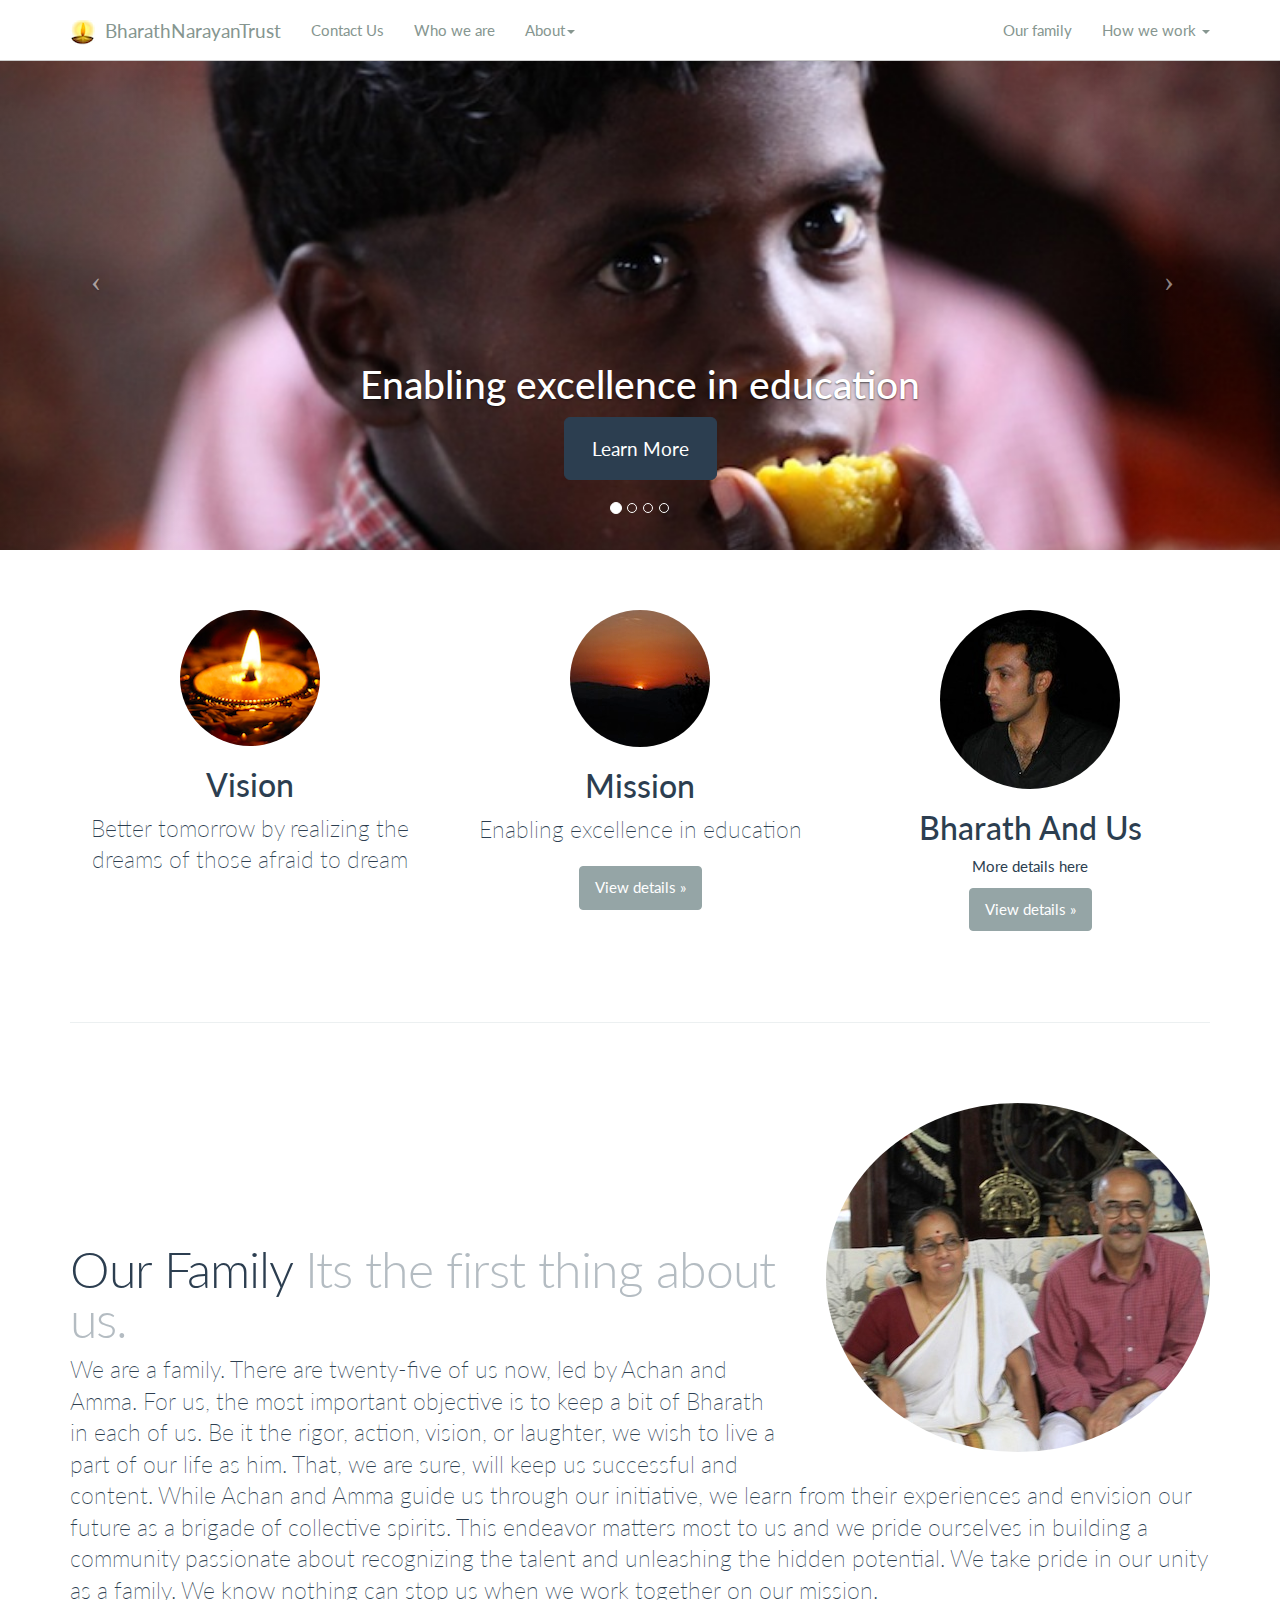
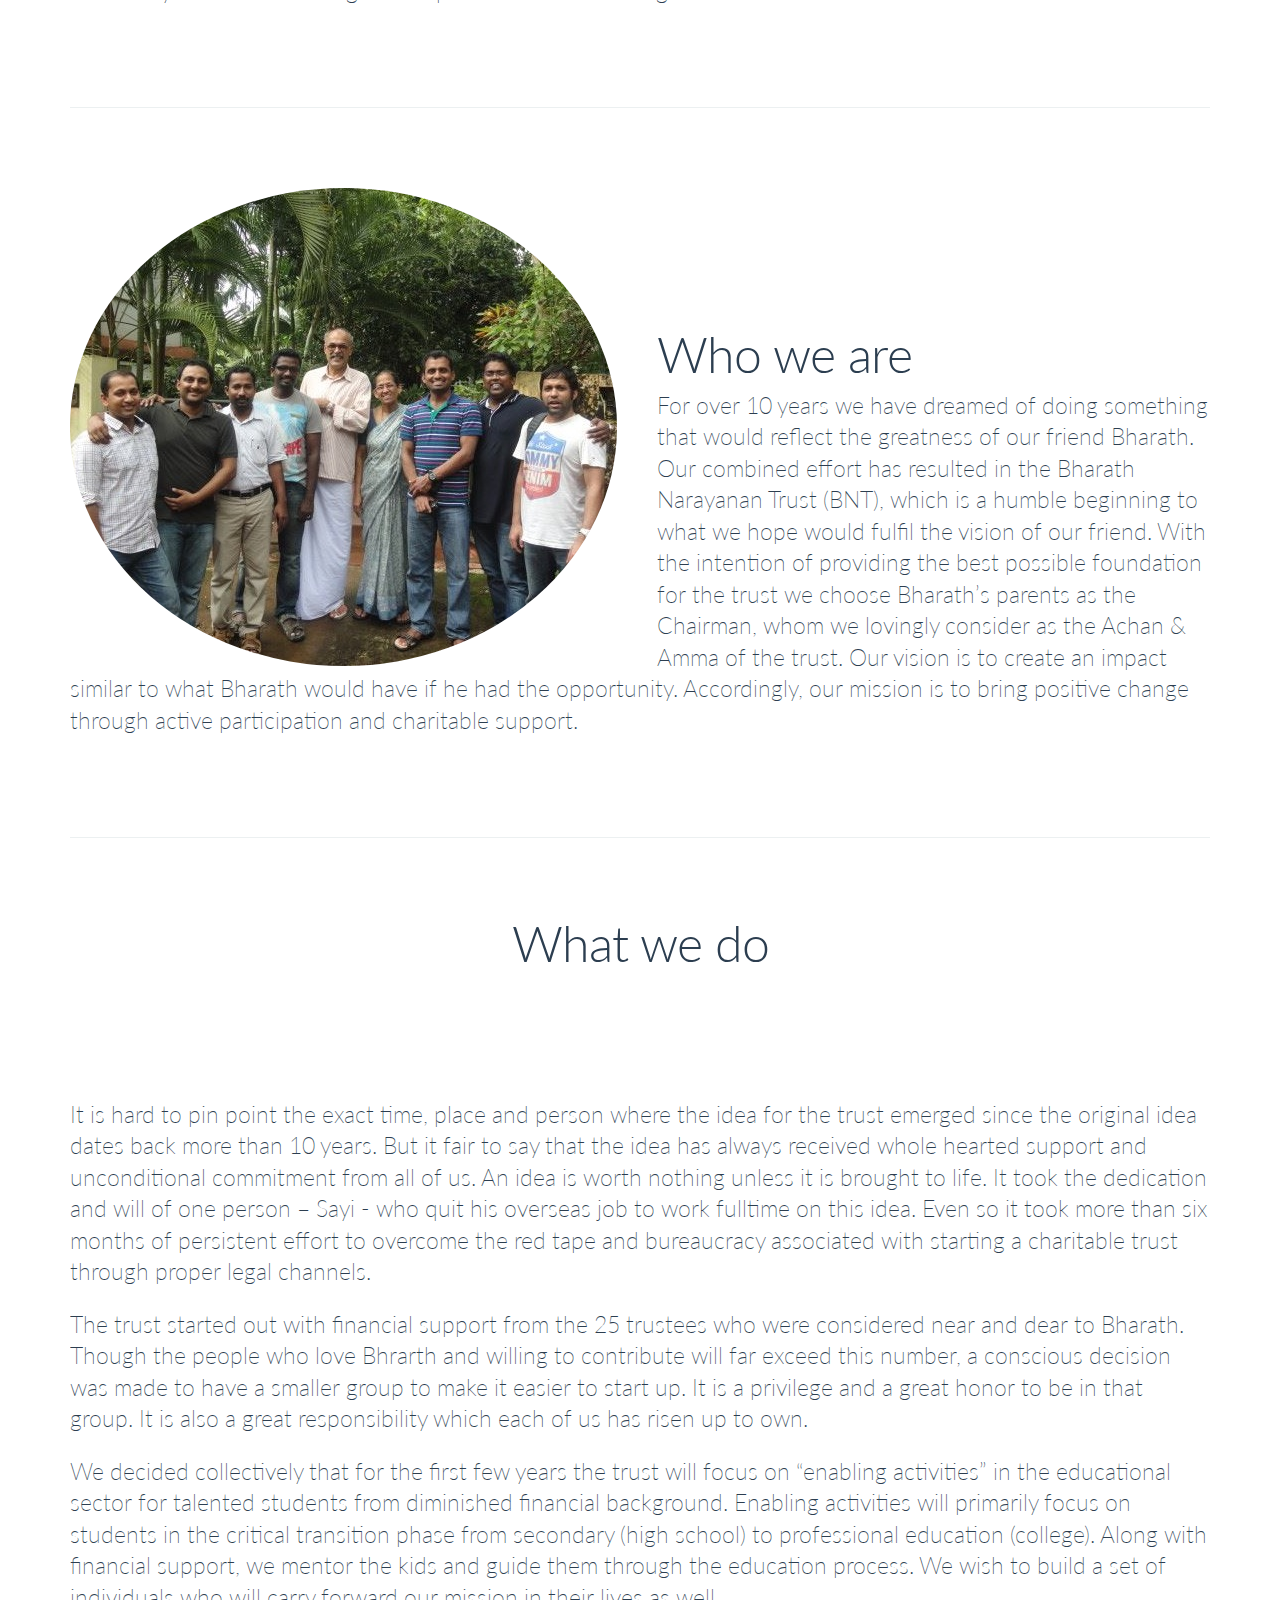
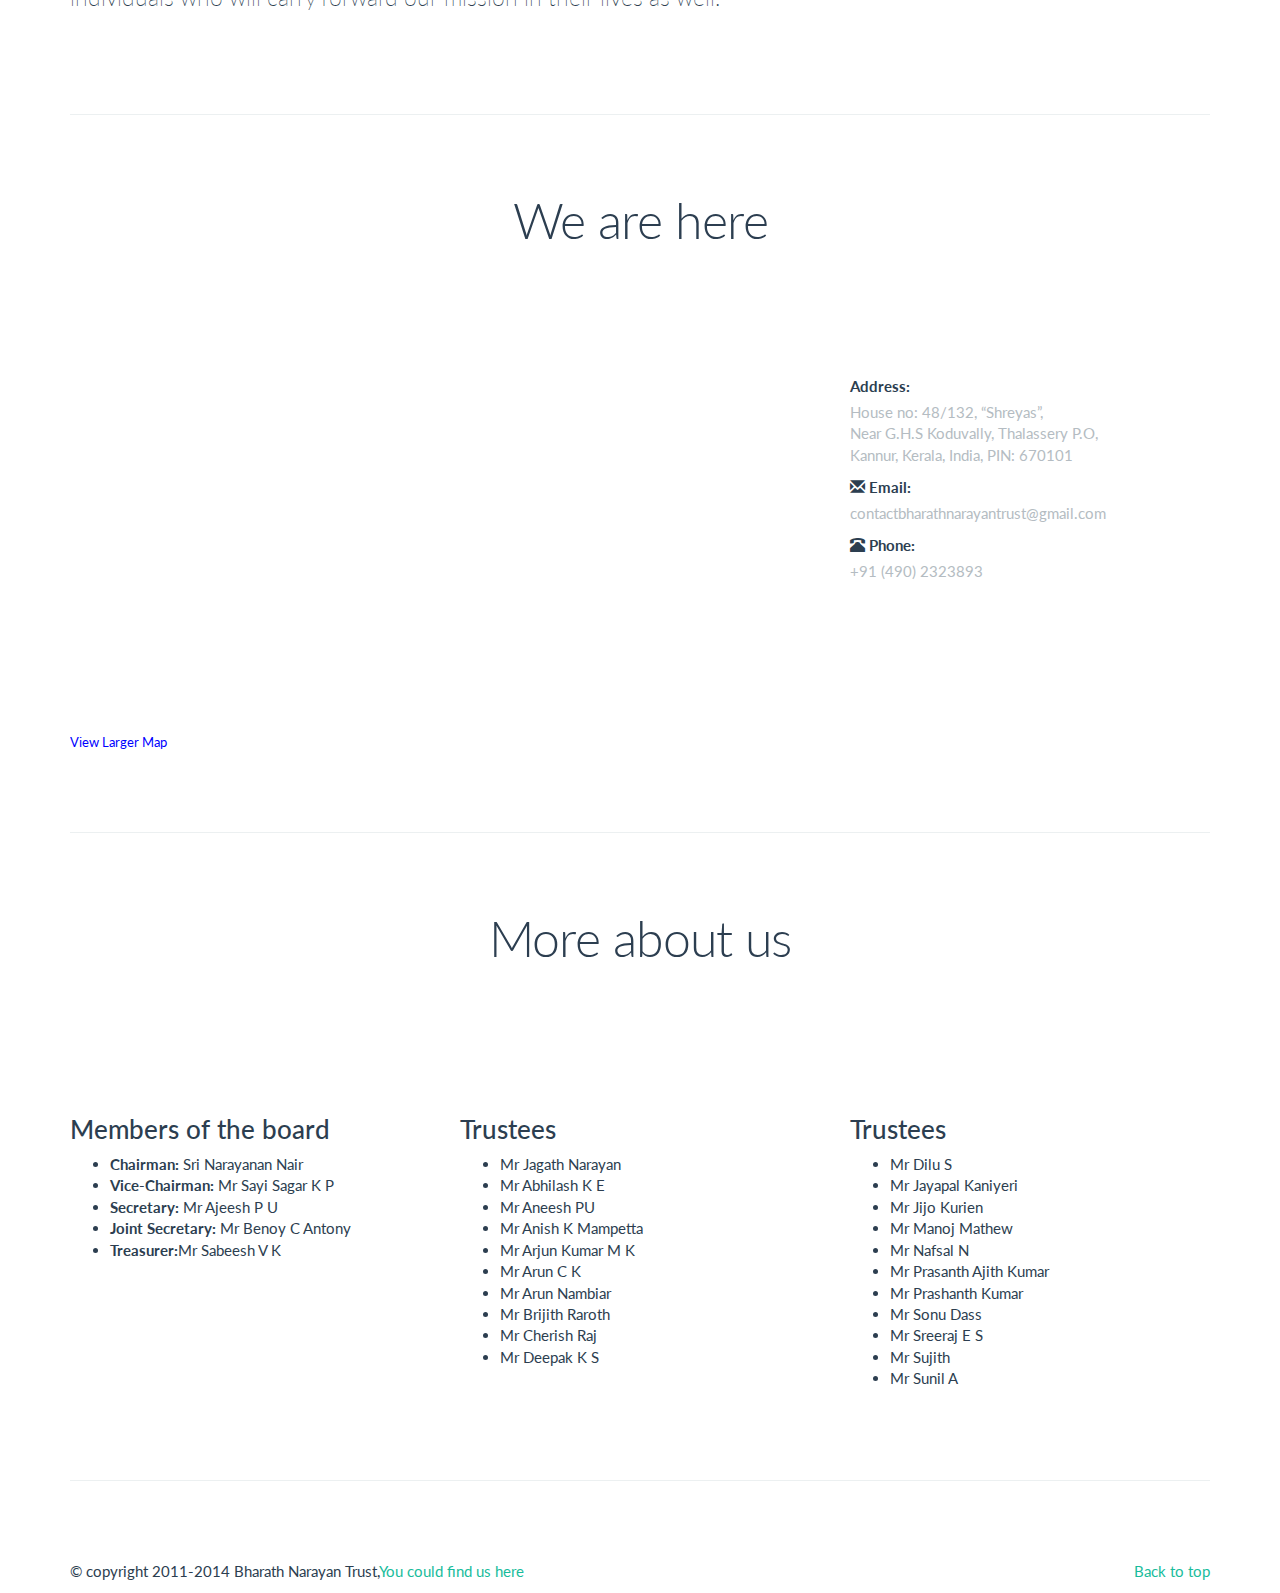
<file: index.html>
<!DOCTYPE html>
<html lang="en">
  <head>
    <title>Bharath narayan trust</title>
    <meta name="viewport" content="width=device-width, initial-scale=1.0">
      <meta name="description" content="We are a family. There are twenty-five of us now, led by Achan and Amma. For us, the most important objective is to keep a bit of Bharath in each of us. Be it the rigor, action, vision, or laughter, we wish to live a part of our life as him. That, we are sure, will keep us successful and content. While Achan and Amma guide us through our initiative, we learn from their experiences and envision our future as a brigade of collective spirits. This endeavor matters most to us and we pride ourselves in building a community passionate about recognizing the talent and unleashing the hidden potential. We take pride in our unity as a family. We know nothing can stop us when we work together on our mission.">
    <meta charset="utf-8">
   <link href='assets/images/favicon.ico' rel='bharathnarayantrust icon'>

      <link rel="stylesheet" href="assets/stylesheets/bootstrap.css" media="screen">
    <link rel="stylesheet" href="assets/stylesheets/main.css" media="screen">

      <!-- HTML5 shim and Respond.js IE8 support of HTML5 elements and media queries -->
    <!--[if lt IE 9]>
      <script src="assets/javascript/html5shiv.js"></script>
      <script src="assets/javascript/respond.min.js"></script>
    <![endif]-->

  </head>
  <body data-spy="scroll" data-target=".bnt-navbar">

    <div class="navbar navbar-default navbar-fixed-top bnt-navbar">
      <div class="container">
        <div class="navbar-header">
          <a href="../" class="navbar-brand"><img class="img-logo" src="assets/images/bnt.png">BharathNarayanTrust</a>
          <button class="navbar-toggle" type="button" data-toggle="collapse" data-target="#navbar-main">
            <span class="icon-bar"></span>
            <span class="icon-bar"></span>
            <span class="icon-bar"></span>
          </button>
        </div>
        <div class="navbar-collapse collapse" id="navbar-main">
          <ul class="nav navbar-nav">

            <li>
              <a href="#contact-us">Contact Us</a>
            </li>
            <li>
                  <a href="#who-we-are">Who we are</a>
            </li>

            <li class="dropdown">
              <a class="dropdown-toggle" data-toggle="dropdown" href="#" id="about">About<span class="caret"></span></a>
              <ul class="dropdown-menu" aria-labelledby="about">
                  <li><a tabindex="-1" href="#what-we-do">What we do</a></li>
                  <li class="divider"></li>
                  <li><a tabindex="-1" href="#more-about-us">More about us</a></li>

              </ul>
            </li>

          </ul>

          <ul class="nav navbar-nav navbar-right">
            <li><a href="#our-family" target="_blank">Our family</a></li>
              <li class="dropdown">
                  <a class="dropdown-toggle" data-toggle="dropdown" href="#" id="themes">How we work <span class="caret"></span></a>
                  <ul class="dropdown-menu" aria-labelledby="themes">
                      <li><a tabindex="-1" href="at-the-forefront-of-education.html">At the forefront of education</a></li>
                      <li class="divider"></li>
                      <li><a tabindex="-1" href="bnt-at-iritti-tribal-colony.html">BNT at Iritti Adivase colony</a></li>
                  </ul>
              </li>
          </ul>

        </div>
      </div>
    </div>
    <div id="bntCarousel" class="carousel slide clearfix">

        <!-- Indicators -->

        <ol class="carousel-indicators">

            <li data-target="#bntCarousel" data-slide-to="0" class="active"></li>

            <li data-target="#bntCarousel" data-slide-to="1"></li>

            <li data-target="#bntCarousel" data-slide-to="2"></li>
            <li data-target="#bntCarousel" data-slide-to="3"></li>

        </ol>

        <div class="carousel-inner">
            <div class="item active">

                <img src="assets/images/IMG_3472.JPG" alt="bags of help at iritty">

                <div class="container">

                    <div class="carousel-caption">

                        <h1>Enabling excellence in education</h1>

                        <p><a class="btn btn-lg btn-primary" href="at-the-forefront-of-education.html">Learn More</a>

                        </p></pthis></div>

                </div>

            </div>
            <div class="item">

                <img src="assets/images/IMG_3432.JPG" alt="bags of help at iritty">

                <div class="container">

                    <div class="carousel-caption">

                        <h1>BNT At IRITTY</h1>

                        <p><a class="btn btn-lg btn-primary" href="bnt-at-iritti-tribal-colony.html">Learn More</a>

                        </p></pthis></div>

                </div>

            </div>

            <div class="item">

                <img src="assets/images/IMG_3446.JPG" alt="uncle with inhabitants of iritty colony">

                <div class="container">

                    <div class="carousel-caption">

                        <h1>BNT At IRITTY</h1>

                        <p>Uncle and Us distributing the bags</p>

                        <p><a class="btn btn-large btn-primary" href="bnt-at-iritti-tribal-colony.html">Learn more</a></p>

                    </div>

                </div>

            </div>

            <div class="item">

                <img src="assets/images/IMG_3464.JPG" alt="Sayi our chairman with inhabitants of iritty colony">

                <div class="container">

                    <div class="carousel-caption">

                        <h1>BNT At Iritty</h1>

                        <p>Sayi with bags of help</p>

                        <p><a class="btn btn-large btn-primary" href="bnt-at-iritti-tribal-colony.html">Learn More</a></p>

                    </div>

                </div>

            </div>

        </div>

        <!-- Controls -->

        <a class="left carousel-control" href="#bntCarousel" data-slide="prev">

            <span class="icon-prev"></span>

        </a>

        <a class="right carousel-control" href="#bntCarousel" data-slide="next">

            <span class="icon-next"></span>

        </a>

    </div>

    <div class="container">
        <div class="row">

            <div class="col-md-4 text-center">

                <img class="img-circle" src="assets/images/vision.png">

                <h2>Vision</h2>

                <p class="lead">Better tomorrow by realizing the dreams of those afraid to dream</p>

                <!--p><a class="btn btn-default" href="#">View details »</a></p-->

            </div>

            <div class="col-md-4 text-center">

                <img class="img-circle" src="assets/images/mission.jpg">

                <h2>Mission</h2>

                <p class="lead">Enabling excellence in education</p>

                <p><a class="btn btn-default" data-toggle="modal"  href="#missionModal">View details »</a></p>

            </div>

            <div class="col-md-4 text-center">

                <img class="img-circle" src="assets/images/bharath.jpg">

                <h2>Bharath And Us</h2>

                <p>More details here</p>

                <p><a class="btn btn-default" href="bharath-and-us.html#bharath">View details »</a></p>

            </div>

        </div><!-- /.row -->
        <hr class="featurette-divider">



        <div id="our-family" class="featurette">

            <img  class="featurette-image img-circle pull-right" src="assets/images/IMG_3421.JPG">

            <h2 class="featurette-heading">Our Family <span class="text-muted">Its the first thing about us.</span></h2>

            <p class="lead">We are a family. There are twenty-five of us now, led by Achan and Amma. For us, the most important objective is to keep a bit of Bharath in each of us. Be it the rigor, action, vision, or laughter, we wish to live a part of our life as him. That, we are sure, will keep us successful and content. While Achan and Amma guide us through our initiative, we learn from their experiences and envision our future as a brigade of collective spirits. This endeavor matters most to us and we pride ourselves in building a community passionate about recognizing the talent and unleashing the hidden potential. We take pride in our unity as a family. We know nothing can stop us when we work together on our mission.</p>

        </div>

        <hr class="featurette-divider">



        <div id="who-we-are" class="featurette">

            <img class="featurette-image img-circle pull-left" src="assets/images/small-us.jpg">

            <h2 class="featurette-heading">Who we are</h2>

            <p class="lead">For over 10 years we have dreamed of doing something that would reflect the greatness of our friend Bharath. Our combined effort has resulted in the Bharath Narayanan Trust (BNT), which is a humble beginning to what we hope would fulfil the vision of our friend. With the intention of providing the best possible foundation for the trust we choose Bharath’s parents as the Chairman, whom we lovingly consider as the Achan & Amma of the trust. Our vision is to create an impact similar to what Bharath would have if he had the opportunity. Accordingly, our mission is to bring positive change through active participation and charitable support.</p>

        </div>
        <hr class="featurette-divider">

        <h2 class="featurette-heading text-center">What we do</h2>


        <div id="what-we-do" class="featurette">
            <p class="lead">It is hard to pin point the exact time, place and person where the idea for the trust emerged since the original idea dates back more than 10 years. But it fair to say that the idea has always received whole hearted support and unconditional commitment from all of us. An idea is worth nothing unless it is brought to life. It took the dedication and will of one person – Sayi - who quit his overseas job to work fulltime on this idea. Even so it took more than six months of persistent effort to overcome the red tape and bureaucracy associated with starting a charitable trust through proper legal channels.</p>
            <p class="lead">The trust started out with financial support from the 25 trustees who were considered near and dear to Bharath. Though the people who love Bhrarth and willing to contribute will far exceed this number, a conscious decision was made to have a smaller group to make it easier to start up. It is a privilege and a great honor to be in that group. It is also a great responsibility which each of us has risen up to own.</p>
            <p class="lead">We decided collectively that for the first few years the trust will focus on “enabling activities” in the educational sector for talented students from diminished financial background. Enabling activities will primarily focus on students in the critical transition phase from secondary (high school) to professional education (college). Along with financial support, we mentor the kids and guide them through the education process. We wish to build a set of individuals who will carry forward our mission in their lives as well. </p>

        </div>

        <hr class="featurette-divider">

        <h2 id="contact-us" class="featurette-heading text-center">We are here</h2>

        <div  class="featurette">
            <div class="row">
                <div class="col-lg-8">
                    <iframe width="100%" height="350" frameborder="0" scrolling="no" marginheight="0" marginwidth="0" src="https://maps.google.com/maps?q=11.763969,75.483037&amp;num=1&amp;ie=UTF8&amp;t=m&amp;ll=11.771831,75.482254&amp;spn=0.029409,0.036478&amp;z=14&amp;output=embed"></iframe><br /><small><a href="https://maps.google.com/maps?q=11.763969,75.483037&amp;num=1&amp;ie=UTF8&amp;t=m&amp;ll=11.771831,75.482254&amp;spn=0.029409,0.036478&amp;z=14&amp;source=embed" style="color:#0000FF;text-align:left">View Larger Map</a></small>
                </div>
                <div class="col-lg-4">
                    <label>Address:</label>
                    <p class="text-muted">
                        House no: 48/132, “Shreyas”,<br/>
                        Near G.H.S Koduvally, Thalassery P.O,<br/>
                        Kannur, Kerala, India, PIN: 670101<br/>
                    </p>
                    <label><i class="glyphicon  glyphicon-envelope"></i> Email:</label><p class="text-muted">contactbharathnarayantrust@gmail.com</p>
                    <label><i class="glyphicon  glyphicon-phone-alt"></i> Phone:</label><p class="text-muted">+91 (490) 2323893</p>

                </div>
            </div>

        </div>
        <hr id="more-about-us" class="featurette-divider">
        <h2 class="featurette-heading text-center">More about us</h2>
        <div  class="featurette">
            <div class="row">
                <div class="col-lg-4">
                    <h3>Members of the board</h3>
                    <ul>
                        <li><strong>Chairman:</strong> Sri Narayanan Nair</li>
                        <li><strong>Vice-Chairman:</strong> Mr Sayi Sagar K P</li>
                        <li><strong>Secretary:</strong> Mr Ajeesh P U </li>
                        <li><strong>Joint Secretary:</strong> Mr Benoy C Antony</li>
                        <li><strong>Treasurer:</strong>Mr Sabeesh V K </li>

                    </ul>
                </div>
                <div class="col-lg-4">
                   <h3>Trustees</h3>
                   <ul>
                       <li>Mr Jagath Narayan</li>
                       <li>Mr Abhilash K E</li>
                       <li>Mr Aneesh PU</li>
                       <li>Mr Anish K Mampetta</li>
                       <li>Mr Arjun Kumar M K</li>
                       <li>Mr Arun C K</li>
                       <li>Mr Arun Nambiar</li>
                       <li>Mr Brijith Raroth</li>
                       <li>Mr Cherish Raj</li>
                       <li>Mr Deepak K S</li>
                   </ul>
                </div>
                <div class="col-lg-4">
                    <h3>Trustees</h3>

                    <ul>
                        <li>Mr Dilu S</li>
                        <li>Mr Jayapal Kaniyeri</li>
                        <li>Mr Jijo Kurien</li>
                        <li>Mr Manoj Mathew</li>
                        <li>Mr Nafsal N</li>
                        <li>Mr Prasanth Ajith Kumar</li>
                        <li>Mr Prashanth Kumar</li>
                        <li>Mr Sonu Dass</li>
                        <li>Mr Sreeraj E S</li>
                        <li>Mr Sujith</li>
                        <li>Mr Sunil A</li>
                    </ul>
                </div>
            </div>

        </div>

        <hr class="featurette-divider">


        <footer>
        <div class="row">
          <div class="col-lg-12">

              <p class="pull-right"><a href="#">Back to top</a></p>

              <p>© copyright 2011-2014 Bharath Narayan Trust,<a href="https://www.facebook.com/groups/448123468614975/">You could find us here</a></p>
          </div>
        </div>
        
      </footer>
    

    </div>
    <div class="modal fade" id="missionModal" tabindex="-1" role="dialog" aria-labelledby="myModalLabel" aria-hidden="true">
        <div class="modal-dialog">
            <div class="modal-content">
                <div class="modal-header">
                    <button type="button" class="close" data-dismiss="modal" aria-hidden="true">&times;</button>
                    <h4 class="modal-title text-center" id="myModalLabel">Enabling excellence in education</h4>
                </div>
                <div class="modal-body">
                    <ul>
                        <li><strong>Direct, long term positive impact :</strong><span class="text-muted"> Focus on activities that have a lasting impact, not so much on the quick wins.</span></li>
                        <li><strong>Focus on the needy:don’t create a need:</strong> <span class="text-muted"> Serve those who truly deserve to be served.</span></li>
                        <li><strong>Cause matters, affiliations don’t:</strong> <span class="text-muted"> Focus on the cause, everything else is secondary.</span></li>
                        <li><strong>Be humble, be personal:</strong> <span class="text-muted"> Build personal connections with every society.</span></li>
                        <li><strong>Money is a means, not the end: </strong><span class="text-muted"> Inspire, mentor and empower individuals.</span></li>
                        <li><strong>Normal is not good enough: </strong><span class="text-muted"> Be scrappy and bold; innovate and change the world.</span></li>
                    </ul>
                </div>

            </div><!-- /.modal-content -->
        </div><!-- /.modal-dialog -->
    </div><!-- /.modal -->

    <script src="assets/javascript/jquery-1.10.2.min.js"></script>
    <script src="assets/javascript/bootstrap.min.js"></script>
    <script>
        var idOfUserShown=0;
        function changeImage(){
            var width=$('.sfp-navbar-top').width();
            $('.item').css("max-width",width+"px");
            $('.item').css("overflow-x",'hidden');

            $('.item').height(500);
            $('.item').width(width);

        }
        $(document).ready(
                function(){
                    //changeImage();
                    //$(window).on("load resize", changeImage);



                }
        )
    </script>
    <script>
        (function(i,s,o,g,r,a,m){i['GoogleAnalyticsObject']=r;i[r]=i[r]||function(){
            (i[r].q=i[r].q||[]).push(arguments)},i[r].l=1*new Date();a=s.createElement(o),
                m=s.getElementsByTagName(o)[0];a.async=1;a.src=g;m.parentNode.insertBefore(a,m)
        })(window,document,'script','//www.google-analytics.com/analytics.js','ga');

        ga('create', 'UA-47111002-1', 'bharathnarayantrust.org');
        ga('send', 'pageview');

    </script>
  </body>
</html>
</file>
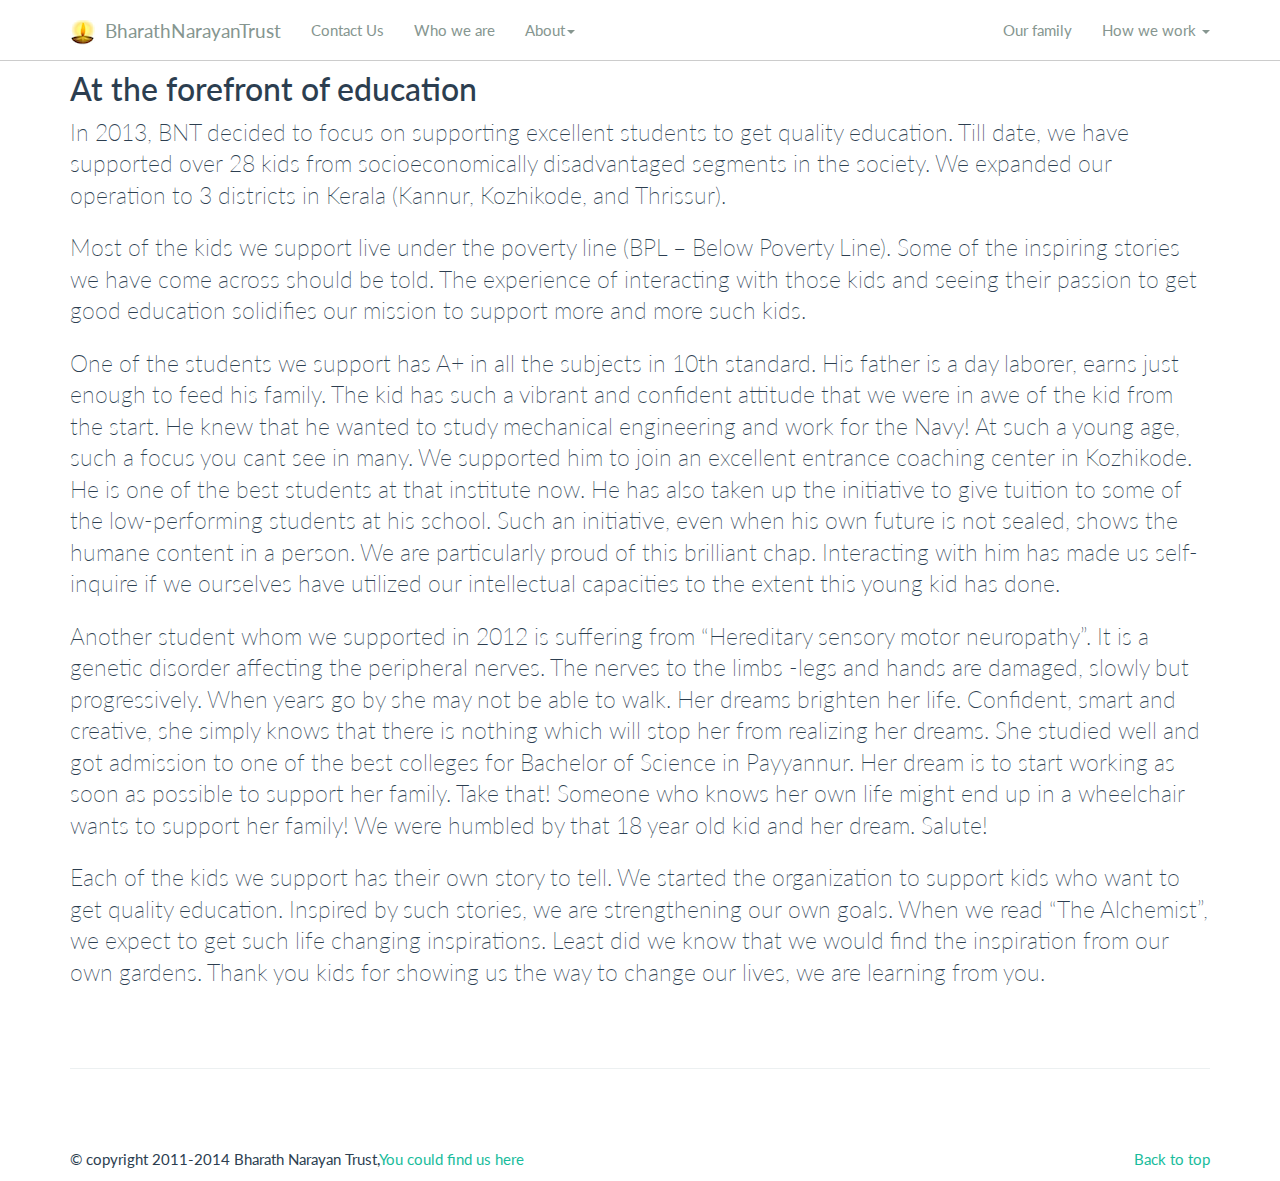
<file: at-the-forefront-of-education.html>
<!DOCTYPE html>
<html lang="en">
<head>
    <title>Bharath narayan trust| At the forefront of education</title>
    <meta name="viewport" content="width=device-width, initial-scale=1.0">
    <meta charset="utf-8">
    <link href='assets/images/favicon.ico' rel='bharathnarayantrust icon'>

    <link rel="stylesheet" href="assets/stylesheets/bootstrap.css" media="screen">
    <link rel="stylesheet" href="assets/stylesheets/main.css" media="screen">

    <!-- HTML5 shim and Respond.js IE8 support of HTML5 elements and media queries -->
    <!--[if lt IE 9]>
    <script src="assets/javascript/html5shiv.js"></script>
    <script src="assets/javascript/respond.min.js"></script>
    <![endif]-->

</head>
<body data-spy="scroll" data-target=".bnt-navbar">

<div class="navbar navbar-default navbar-fixed-top bnt-navbar">
    <div class="container">
        <div class="navbar-header">
            <a href="../" class="navbar-brand"><img class="img-logo" src="assets/images/bnt.png">BharathNarayanTrust</a>

            <button class="navbar-toggle" type="button" data-toggle="collapse" data-target="#navbar-main">
                <span class="icon-bar"></span>
                <span class="icon-bar"></span>
                <span class="icon-bar"></span>
            </button>
        </div>
        <div class="navbar-collapse collapse" id="navbar-main">
            <ul class="nav navbar-nav">

                <li>
                    <a href="index.html#contact-us">Contact Us</a>
                </li>
                <li>
                    <a href="index.html#who-we-are">Who we are</a>
                </li>

                <li class="dropdown">
                    <a class="dropdown-toggle" data-toggle="dropdown" href="#" id="about">About<span class="caret"></span></a>
                    <ul class="dropdown-menu" aria-labelledby="about">
                        <li><a tabindex="-1" href="index.html#what-we-do">What we do</a></li>
                        <li class="divider"></li>
                        <li><a tabindex="-1" href="index.html#more-about-us">More about us</a></li>

                    </ul>
                </li>

            </ul>

            <ul class="nav navbar-nav navbar-right">
                <li><a href="index.html#our-family">Our family</a></li>
                <li class="dropdown">
                    <a class="dropdown-toggle" data-toggle="dropdown" href="#" id="themes">How we work <span class="caret"></span></a>
                    <ul class="dropdown-menu" aria-labelledby="themes">
                        <li><a tabindex="-1" href="bnt-at-iritti-tribal-colony.html">BNT at Iritti Adivase colony</a></li>
                        <li class="divider"></li>
                        <li><a tabindex="-1" href="at-the-forefront-of-education.html">At the forefront of education</a></li>

                    </ul>
                </li>
            </ul>

        </div>
    </div>
</div>


<div class="container margin-top-50">
    <h2>At the forefront of education</h2>
    <p class="lead">In 2013, BNT decided to focus on supporting excellent students to get quality education. Till date, we have supported over 28 kids from socioeconomically disadvantaged segments in the society. We expanded our operation to 3 districts in Kerala (Kannur, Kozhikode, and Thrissur).</p>
    <p class="lead">Most of the kids we support live under the poverty line (BPL – Below Poverty Line). Some of the inspiring stories we have come across should be told. The experience of interacting with those kids and seeing their passion to get good education solidifies our mission to support more and more such kids.</p>
    <p class="lead">One of the students we support has A+ in all the subjects in 10th standard. His father is a day laborer, earns just enough to feed his family. The kid has such a vibrant and confident attitude that we were in awe of the kid from the start. He knew that he wanted to study mechanical engineering and work for the Navy! At such a young age, such a focus you cant see in many. We supported him to join an excellent entrance coaching center in Kozhikode. He is one of the best students at that institute now. He has also taken up the initiative to give tuition to some of the low-performing students at his school. Such an initiative, even when his own future is not sealed, shows the humane content in a person. We are particularly proud of this brilliant chap. Interacting with him has made us self-inquire if we ourselves have utilized our intellectual capacities to the extent this young kid has done.</p>
    <p class="lead">Another student whom we supported in 2012 is suffering from “Hereditary sensory motor neuropathy”. It is a genetic disorder affecting the peripheral nerves. The nerves to the limbs -legs and hands are damaged, slowly but progressively. When years go by she may not be able to walk. Her dreams brighten her life. Confident, smart and creative, she simply knows that there is nothing which will stop her from realizing her dreams. She studied well and got admission to one of the best colleges for Bachelor of Science in Payyannur. Her dream is to start working as soon as possible to support her family. Take that! Someone who knows her own life might end up in a wheelchair wants to support her family! We were humbled by that 18 year old kid and her dream. Salute!</p>
    <p class="lead">Each of the kids we support has their own story to tell. We started the organization to support kids who want to get quality education. Inspired by such stories, we are strengthening our own goals. When we read “The Alchemist”, we expect to get such life changing inspirations. Least did we know that we would find the inspiration from our own gardens. Thank you kids for showing us the way to change our lives, we are learning from you.</p>

    <hr class="featurette-divider">

    <footer>
        <div class="row">
            <div class="col-lg-12">

                <p class="pull-right"><a href="#">Back to top</a></p>

                <p>© copyright 2011-2014 Bharath Narayan Trust,<a href="https://www.facebook.com/groups/448123468614975/">You could find us here</a></p>
            </div>
        </div>

    </footer>


</div>


<script src="assets/javascript/jquery-1.10.2.min.js"></script>
<script src="assets/javascript/bootstrap.min.js"></script>
<script>
    (function(i,s,o,g,r,a,m){i['GoogleAnalyticsObject']=r;i[r]=i[r]||function(){
        (i[r].q=i[r].q||[]).push(arguments)},i[r].l=1*new Date();a=s.createElement(o),
            m=s.getElementsByTagName(o)[0];a.async=1;a.src=g;m.parentNode.insertBefore(a,m)
    })(window,document,'script','//www.google-analytics.com/analytics.js','ga');

    ga('create', 'UA-47111002-1', 'bharathnarayantrust.org');
    ga('send', 'pageview');

</script>
</body>
</html>
</file>
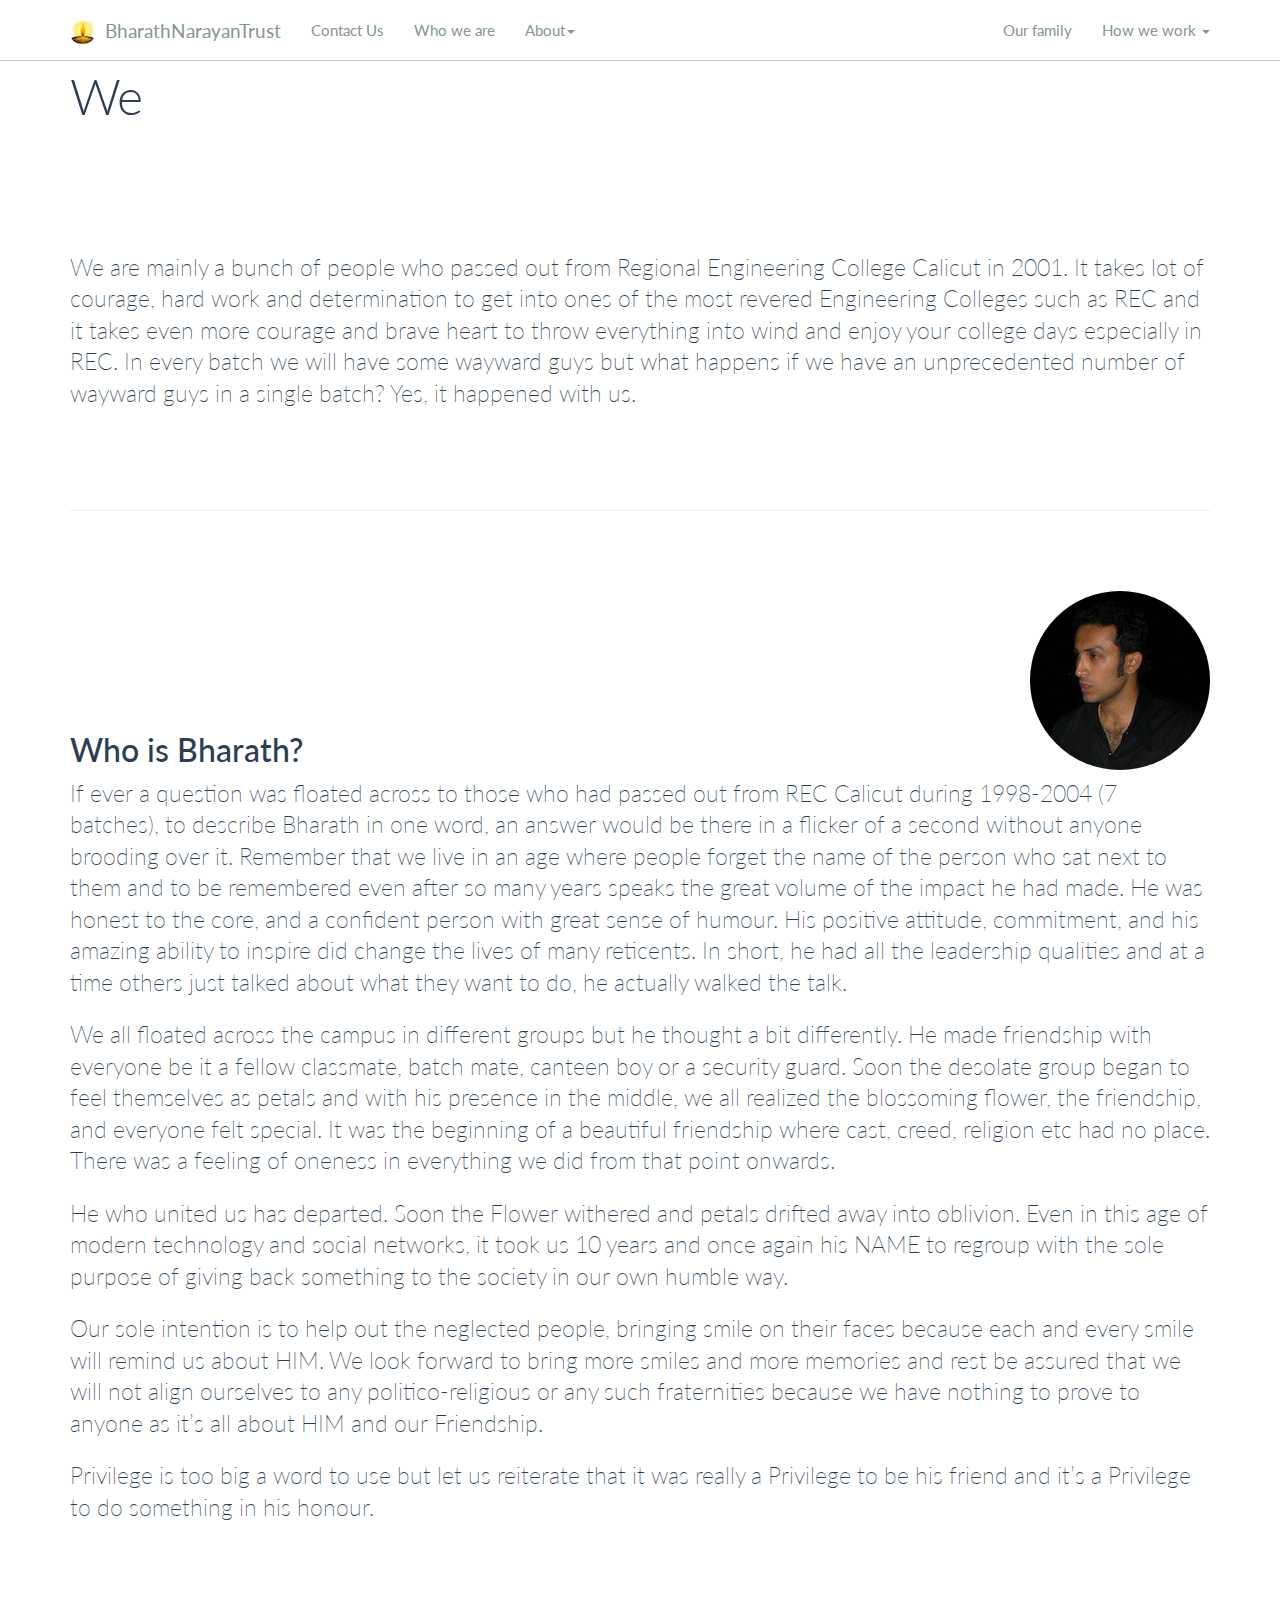
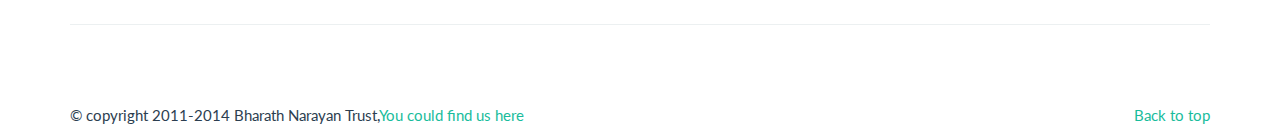
<file: bharath-and-us.html>
<!DOCTYPE html>
<html lang="en">
<head>
    <title>Bharath narayan trust| Bharath and Us</title>
    <meta name="viewport" content="width=device-width, initial-scale=1.0">
    <meta charset="utf-8">
    <link href='assets/images/favicon.ico' rel='bharathnarayantrust icon'>

    <link rel="stylesheet" href="assets/stylesheets/bootstrap.css" media="screen">
    <link rel="stylesheet" href="assets/stylesheets/main.css" media="screen">

    <!-- HTML5 shim and Respond.js IE8 support of HTML5 elements and media queries -->
    <!--[if lt IE 9]>
    <script src="assets/javascript/html5shiv.js"></script>
    <script src="assets/javascript/respond.min.js"></script>
    <![endif]-->

</head>
<body data-spy="scroll" data-target=".bnt-navbar">

<div class="navbar navbar-default navbar-fixed-top bnt-navbar">
    <div class="container">
        <div class="navbar-header">
            <a href="../" class="navbar-brand"><img class="img-logo" src="assets/images/bnt.png">BharathNarayanTrust</a>

            <button class="navbar-toggle" type="button" data-toggle="collapse" data-target="#navbar-main">
                <span class="icon-bar"></span>
                <span class="icon-bar"></span>
                <span class="icon-bar"></span>
            </button>
        </div>
        <div class="navbar-collapse collapse" id="navbar-main">
            <ul class="nav navbar-nav">

                <li>
                    <a href="index.html#contact-us">Contact Us</a>
                </li>
                <li>
                    <a href="index.html#who-we-are">Who we are</a>
                </li>

                <li class="dropdown">
                    <a class="dropdown-toggle" data-toggle="dropdown" href="#" id="about">About<span class="caret"></span></a>
                    <ul class="dropdown-menu" aria-labelledby="about">
                        <li><a tabindex="-1" href="index.html#what-we-do">What we do</a></li>
                        <li class="divider"></li>
                        <li><a tabindex="-1" href="index.html#more-about-us">More about us</a></li>

                    </ul>
                </li>

            </ul>

            <ul class="nav navbar-nav navbar-right">
                <li><a href="index.html#our-family">Our family</a></li>
                <li class="dropdown">
                    <a class="dropdown-toggle" data-toggle="dropdown" href="#" id="themes">How we work <span class="caret"></span></a>
                    <ul class="dropdown-menu" aria-labelledby="themes">
                        <li><a tabindex="-1" href="bnt-at-iritti-tribal-colony.html">BNT at Iritti Adivase colony</a></li>
                        <li class="divider"></li>
                        <li><a tabindex="-1" href="at-the-forefront-of-education.html">At the forefront of education</a></li>

                    </ul>
                </li>
            </ul>

        </div>
    </div>
</div>


<div class="container margin-top-50">
    <h2 class="featurette-heading">We</h2>
    <div class="featurette">

        <p class="lead">We are mainly a bunch of people who passed out from Regional Engineering College Calicut in 2001. It takes lot of courage, hard work and determination to get into ones of the most revered Engineering Colleges such as REC and it takes even more courage and brave heart to throw everything into wind and enjoy your college days especially in REC. In every batch we will have some wayward guys but what happens if we have an unprecedented number of wayward guys in a single batch? Yes, it happened with us.</p>

    </div>
    <hr id="bharath" class="featurette-divider">
    <div  class="featurette">
        <img class="img-circle featurette-image pull-right" src="assets/images/bharath.jpg">

        <h2>Who is Bharath?</h2>
        <p class="lead">If ever a question was floated across to those who had passed out from REC Calicut during 1998-2004 (7 batches), to describe Bharath in one word, an answer would be there in a flicker of a second without anyone brooding over it. Remember that we live in an age where people forget the name of the person who sat next to them and to be remembered even after so many years speaks the great volume of the impact he had made. He was honest to the core, and a confident person with great sense of humour. His positive attitude, commitment, and his amazing ability to inspire did change the lives of many reticents. In short, he had all the leadership qualities and at a time others just talked about what they want to do, he actually walked the talk.</p>
        <p class="lead">We all floated across the campus in different groups but he thought a bit differently. He made friendship with everyone be it a fellow classmate, batch mate, canteen boy or a security guard. Soon the desolate group began to feel themselves as petals and with his presence in the middle, we all realized the blossoming flower, the friendship, and everyone felt special. It was the beginning of a beautiful friendship where cast, creed, religion etc had no place. There was a feeling of oneness in everything we did from that point onwards.</p>
        <p class="lead">He who united us has departed. Soon the Flower withered and petals drifted away into oblivion. Even in this age of modern technology and social networks, it took us 10 years and once again his NAME to regroup with the sole purpose of giving back something to the society in our own humble way.</p>
        <p class="lead">Our sole intention is to help out the neglected people, bringing smile on their faces because each and every smile will remind us about HIM. We look forward to bring more smiles and more memories and rest be assured that we will not align ourselves to any politico-religious or any such fraternities because we have nothing to prove to anyone as it’s all about HIM and our Friendship.</p>
        <p class="lead">Privilege is too big a word to use but let us reiterate that it was really a Privilege to be his friend and it’s a Privilege to do something in his honour.</p>

    </div>
    <hr class="featurette-divider">

    <footer>
        <div class="row">
            <div class="col-lg-12">

                <p class="pull-right"><a href="#">Back to top</a></p>

                <p>© copyright 2011-2014 Bharath Narayan Trust,<a href="https://www.facebook.com/groups/448123468614975/">You could find us here</a></p>
            </div>
        </div>

    </footer>


</div>


<script src="assets/javascript/jquery-1.10.2.min.js"></script>
<script src="assets/javascript/bootstrap.min.js"></script>
<script>
    (function(i,s,o,g,r,a,m){i['GoogleAnalyticsObject']=r;i[r]=i[r]||function(){
        (i[r].q=i[r].q||[]).push(arguments)},i[r].l=1*new Date();a=s.createElement(o),
            m=s.getElementsByTagName(o)[0];a.async=1;a.src=g;m.parentNode.insertBefore(a,m)
    })(window,document,'script','//www.google-analytics.com/analytics.js','ga');

    ga('create', 'UA-47111002-1', 'bharathnarayantrust.org');
    ga('send', 'pageview');

</script>
</body>
</html>
</file>
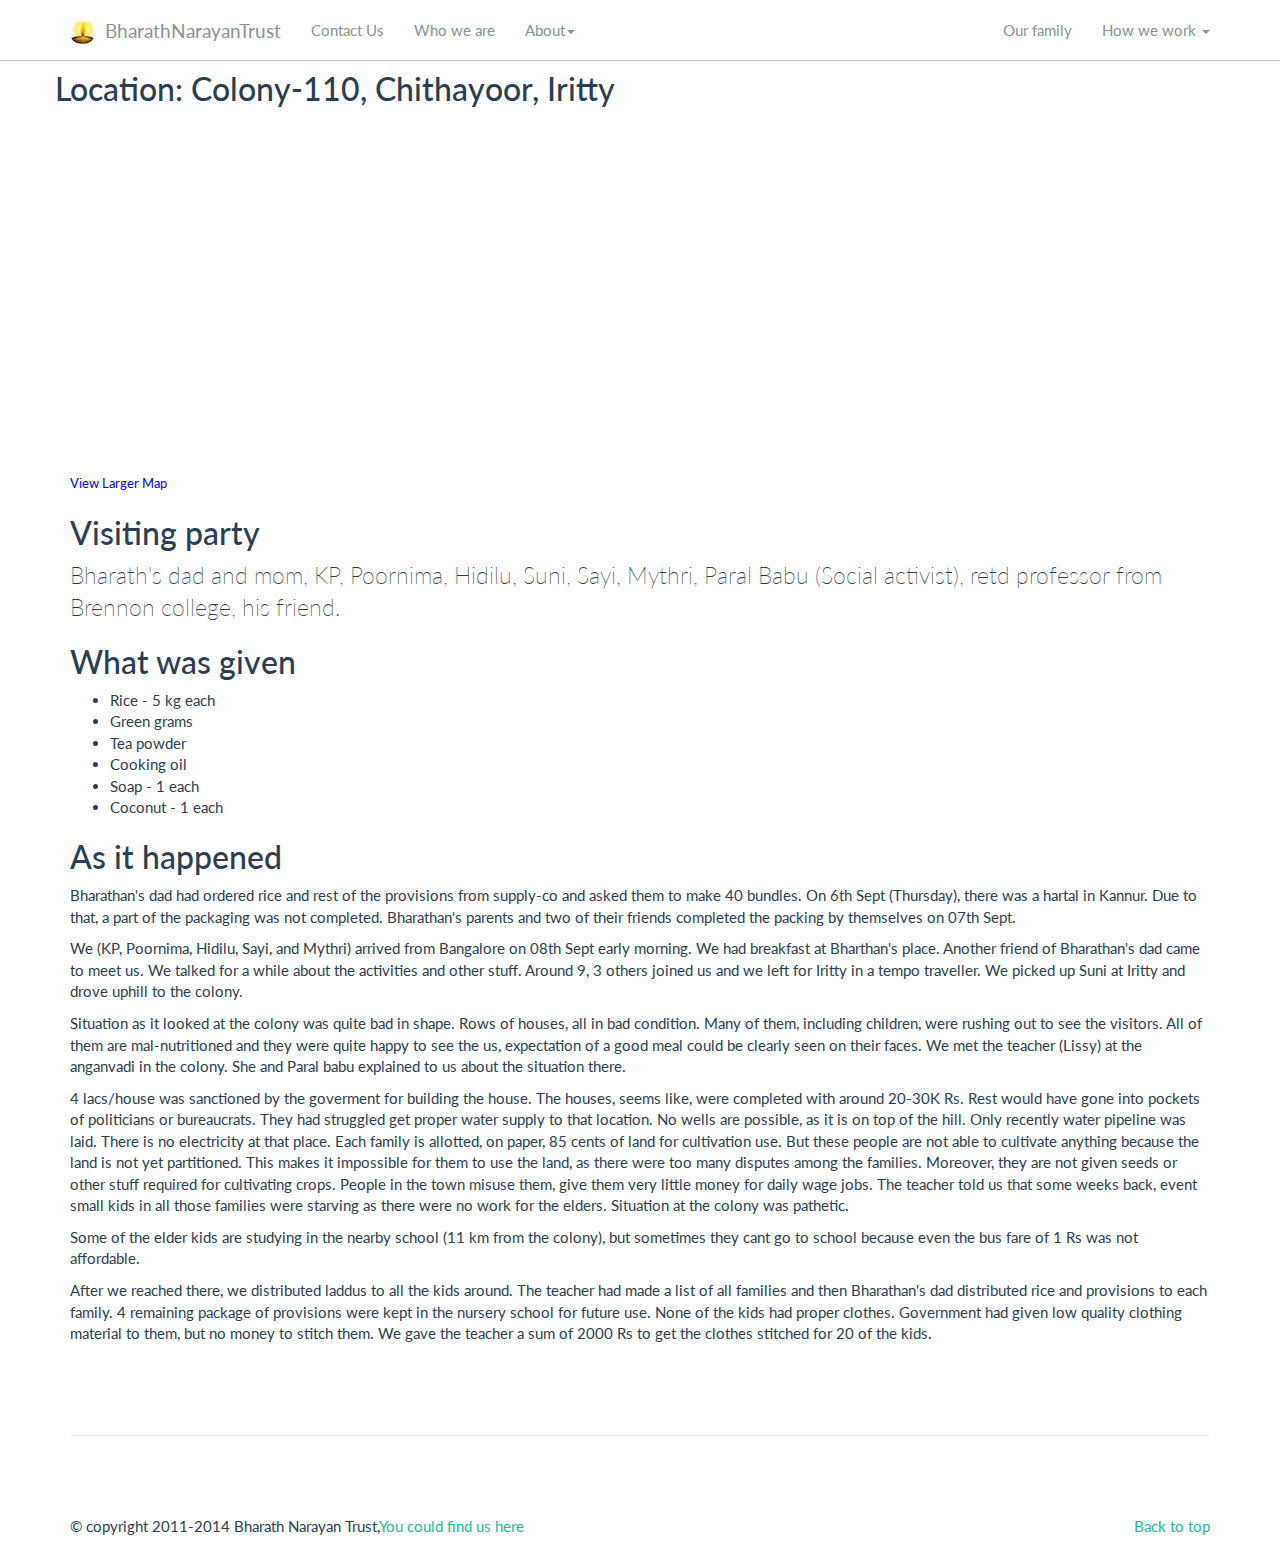
<file: bnt-at-iritti-tribal-colony.html>
<!DOCTYPE html>
<html lang="en">
<head>
    <title>Bharath narayan trust| Iritti tribal colony</title>
    <meta name="viewport" content="width=device-width, initial-scale=1.0">
    <meta charset="utf-8">
    <link href='assets/images/favicon.ico' rel='bharathnarayantrust icon'>

    <link rel="stylesheet" href="assets/stylesheets/bootstrap.css" media="screen">
    <link rel="stylesheet" href="assets/stylesheets/main.css" media="screen">

    <!-- HTML5 shim and Respond.js IE8 support of HTML5 elements and media queries -->
    <!--[if lt IE 9]>
    <script src="assets/javascript/html5shiv.js"></script>
    <script src="assets/javascript/respond.min.js"></script>
    <![endif]-->

</head>
<body data-spy="scroll" data-target=".bnt-navbar">

<div class="navbar navbar-default navbar-fixed-top bnt-navbar">
    <div class="container">
        <div class="navbar-header">
            <a href="../" class="navbar-brand"><img class="img-logo" src="assets/images/bnt.png">BharathNarayanTrust</a>

            <button class="navbar-toggle" type="button" data-toggle="collapse" data-target="#navbar-main">
                <span class="icon-bar"></span>
                <span class="icon-bar"></span>
                <span class="icon-bar"></span>
            </button>
        </div>
        <div class="navbar-collapse collapse" id="navbar-main">
            <ul class="nav navbar-nav">

                <li>
                    <a href="index.html#contact-us">Contact Us</a>
                </li>
                <li>
                    <a href="index.html#who-we-are">Who we are</a>
                </li>

                <li class="dropdown">
                    <a class="dropdown-toggle" data-toggle="dropdown" href="#" id="about">About<span class="caret"></span></a>
                    <ul class="dropdown-menu" aria-labelledby="about">
                        <li><a tabindex="-1" href="index.html#what-we-do">What we do</a></li>
                        <li class="divider"></li>
                        <li><a tabindex="-1" href="index.html#more-about-us">More about us</a></li>

                    </ul>
                </li>

            </ul>

            <ul class="nav navbar-nav navbar-right">
                <li><a href="index.html#our-family">Our family</a></li>
                <li class="dropdown">
                    <a class="dropdown-toggle" data-toggle="dropdown" href="#" id="themes">How we work <span class="caret"></span></a>
                    <ul class="dropdown-menu" aria-labelledby="themes">
                        <li><a tabindex="-1" href="bnt-at-iritti-tribal-colony.html">BNT at Iritti Adivase colony</a></li>
                        <li class="divider"></li>
                        <li><a tabindex="-1" href="at-the-forefront-of-education.html">At the forefront of education</a></li>

                    </ul>
                </li>
            </ul>

        </div>
    </div>
</div>


<div class="container margin-top-50">
    <div class="row">
        <h2>Location: Colony-110, Chithayoor, Iritty</h2>

        <div class="col-lg-12">
            <iframe width="100%" height="350" frameborder="0" scrolling="no" marginheight="0" marginwidth="0" src="https://maps.google.com/maps?f=q&amp;source=s_q&amp;hl=en&amp;geocode=&amp;q=Iritty,+Kerala,+India&amp;aq=0&amp;oq=irrity&amp;sll=41.665273,-91.53638&amp;sspn=0.041613,0.09038&amp;ie=UTF8&amp;hq=&amp;hnear=Iritty,+Kannur,+Kerala,+India&amp;t=m&amp;z=14&amp;iwloc=A&amp;output=embed"></iframe><br /><small><a href="https://maps.google.com/maps?f=q&amp;source=embed&amp;hl=en&amp;geocode=&amp;q=Iritty,+Kerala,+India&amp;aq=0&amp;oq=irrity&amp;sll=41.665273,-91.53638&amp;sspn=0.041613,0.09038&amp;ie=UTF8&amp;hq=&amp;hnear=Iritty,+Kannur,+Kerala,+India&amp;t=m&amp;z=14&amp;iwloc=A" style="color:#0000FF;text-align:left">View Larger Map</a></small>
        </div>
    </div>
    <div class="row">
          <div class="col-lg-12">

              <h2>Visiting party</h2>
              <p class="lead">Bharath's dad and mom, KP, Poornima, Hidilu, Suni, Sayi, Mythri, Paral Babu (Social activist), retd professor from Brennon college, his friend.</p>

              <h2>What was given</h2>
              <ul>
                  <li>Rice - 5 kg each</li>
                  <li>Green grams</li>
                  <li>Tea powder</li>
                  <li>Cooking oil</li>
                  <li>Soap - 1 each</li>
                  <li>Coconut - 1 each</li>
              </ul>

              <h2>As it happened</h2>
              <p>Bharathan's dad had ordered rice and rest of the provisions from supply-co and asked them to make 40 bundles. On 6th Sept (Thursday), there was a hartal in Kannur. Due to that, a part of the packaging was not completed. Bharathan's parents and two of their friends completed the packing by themselves on 07th Sept.</p>

              <p>We (KP, Poornima, Hidilu, Sayi, and Mythri) arrived from Bangalore on 08th Sept early morning. We had breakfast at Bharthan's place. Another friend of Bharathan's dad came to meet us. We talked for a while about the activities and other stuff. Around 9, 3 others joined us and we left for Iritty in a tempo traveller. We picked up Suni at Iritty and drove uphill to the colony.</p>

              <p>Situation as it looked at the colony was quite bad in shape. Rows of houses, all in bad condition. Many of them, including children, were rushing out to see the visitors. All of them are mal-nutritioned and they were quite happy to see the us, expectation of a good meal could be clearly seen on their faces. We met the teacher (Lissy) at the anganvadi in the colony. She and Paral babu explained to us about the situation there.</p>

              <p>4 lacs/house was sanctioned by the goverment for building the house. The houses, seems like, were completed with around 20-30K Rs. Rest would have gone into pockets of politicians or bureaucrats. They had struggled get proper water supply to that location. No wells are possible, as it is on top of the hill. Only recently water pipeline was laid. There is no electricity at that place. Each family is allotted, on paper, 85 cents of land for cultivation use. But these people are not able to cultivate anything because the land is not yet partitioned. This makes it impossible for them to use the land, as there were too many disputes among the families. Moreover, they are not given seeds or other stuff required for cultivating crops. People in the town misuse them, give them very little money for daily wage jobs. The teacher told us that some weeks back, event small kids in all those families were starving as there were no work for the elders. Situation at the colony was pathetic.</p>

              <p>Some of the elder kids are studying in the nearby school (11 km from the colony), but sometimes they cant go to school because even the bus fare of 1 Rs was not affordable. </p>

              <p>After we reached there, we distributed laddus to all the kids around. The teacher had made a list of all families and then Bharathan's dad distributed rice and provisions to each family. 4 remaining package of provisions were kept in the nursery school for future use. None of the kids had proper clothes. Government had given low quality clothing material to them, but no money to stitch them. We  gave the teacher a sum of 2000 Rs to get the clothes stitched for 20 of the kids.</p>
          </div>


    </div>

    <hr class="featurette-divider">

    <footer>
        <div class="row">
            <div class="col-lg-12">

                <p class="pull-right"><a href="#">Back to top</a></p>

                <p>© copyright 2011-2014 Bharath Narayan Trust,<a href="https://www.facebook.com/groups/448123468614975/">You could find us here</a></p>
            </div>
        </div>

    </footer>


</div>


<script src="assets/javascript/jquery-1.10.2.min.js"></script>
<script src="assets/javascript/bootstrap.min.js"></script>
<script>
    var idOfUserShown=0;
    function changeImage(){
        var width=$('.sfp-navbar-top').width();
        $('.item').css("max-width",width+"px");
        $('.item').css("overflow-x",'hidden');

        $('.item').height(500);
        $('.item').width(width);

    }
    $(document).ready(
            function(){
                //changeImage();
                //$(window).on("load resize", changeImage);



            }
    )
</script>
<script>
    (function(i,s,o,g,r,a,m){i['GoogleAnalyticsObject']=r;i[r]=i[r]||function(){
        (i[r].q=i[r].q||[]).push(arguments)},i[r].l=1*new Date();a=s.createElement(o),
            m=s.getElementsByTagName(o)[0];a.async=1;a.src=g;m.parentNode.insertBefore(a,m)
    })(window,document,'script','//www.google-analytics.com/analytics.js','ga');

    ga('create', 'UA-47111002-1', 'bharathnarayantrust.org');
    ga('send', 'pageview');

</script>
</body>
</html>
</file>
<file: assets/stylesheets/main.css>
margin-top-40{
    margin-top:40px;
}

/* CUSTOMIZE THE CAROUSEL
-------------------------------------------------- */

/* Carousel base class */
.carousel {
    margin-bottom: 60px;
}
/* Since positioning the image, we need to help out the caption */
.carousel-caption {
    z-index: 10;
}

/* Declare heights because of positioning of img element */
.carousel .item {
    margin-top:50px;

    height: 500px;
    background-color:#bbb;
}
.carousel img {
    position: absolute;
    top: 0;
    left: 0;
    min-width: 100%;
    height: 500px;
}



/* MARKETING CONTENT
-------------------------------------------------- */

/* Pad the edges of the mobile views a bit */
.marketing {
    padding-left: 15px;
    padding-right: 15px;
}

/* Center align the text within the three columns below the carousel */
.marketing .col-lg-4 {
    text-align: center;
    margin-bottom: 20px;
}
.marketing h2 {
    font-weight: normal;
}
.marketing .col-lg-4 p {
    margin-left: 10px;
    margin-right: 10px;
}


/* Featurettes
------------------------- */

.featurette-divider {
    margin: 80px 0; /* Space out the Bootstrap <hr> more */
}
.featurette {
    padding-top: 120px; /* Vertically center images part 1: add padding above and below text. */
    overflow: hidden; /* Vertically center images part 2: clear their floats. */
}
.featurette-image {
    margin-top: -120px; /* Vertically center images part 3: negative margin up the image the same amount of the padding to center it. */
}

/* Give some space on the sides of the floated elements so text doesn't run right into it. */
.featurette-image.pull-left {
    margin-right: 40px;
}
.featurette-image.pull-right {
    margin-left: 40px;
}

/* Thin out the marketing headings */
.featurette-heading {
    font-size: 50px;
    font-weight: 300;
    line-height: 1;
    letter-spacing: -1px;
}
.margin-top-50{
    margin-top: 50px;
}
.img-logo{
    padding-right: 10px;
}
a.navbar-brand{
    height:20px;
}

/* RESPONSIVE CSS
-------------------------------------------------- */

@media (min-width: 768px) {

    /* Remve the edge padding needed for mobile */
    .marketing {
        padding-left: 0;
        padding-right: 0;
    }

    /* Navbar positioning foo */
    .navbar-wrapper {
        margin-top: 20px;
        margin-bottom: -90px; /* Negative margin to pull up carousel. 90px is roughly margins and height of navbar. */
    }
    /* The navbar becomes detached from the top, so we round the corners */
    .navbar-wrapper .navbar {
        border-radius: 4px;
    }

    /* Bump up size of carousel content */
    .carousel-caption p {
        margin-bottom: 20px;
        font-size: 21px;
        line-height: 1.4;
    }

}
@media (max-width:768px) {
    .carousel-inner > .item > img, .carousel-inner > .item > a > img{
        height:500px;
    }
}
</file>
